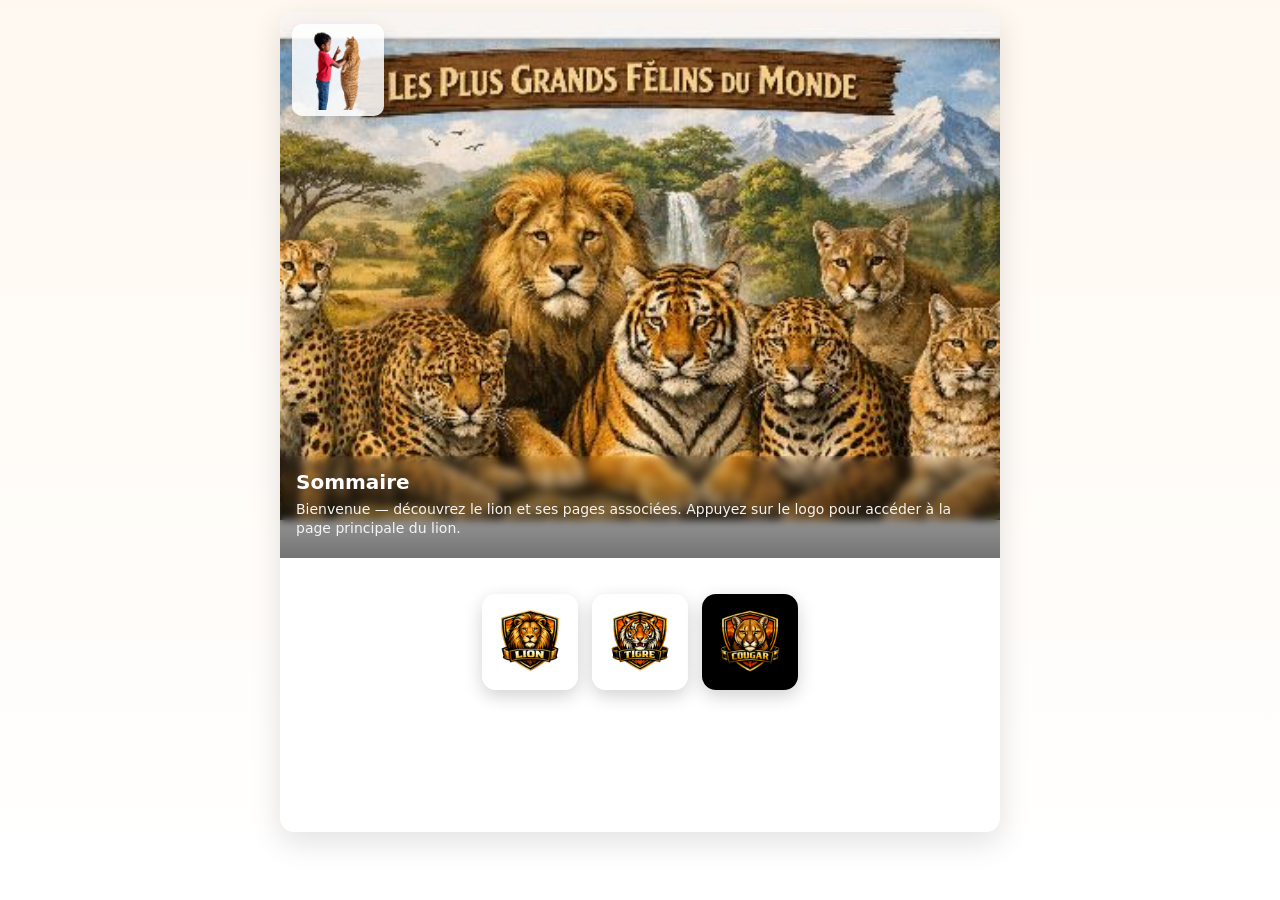
<file: index.html>
<!doctype html>
<html lang="fr">
<head>
  <meta charset="utf-8" />
  <meta name="viewport" content="width=device-width,initial-scale=1,viewport-fit=cover" />
  <link rel="stylesheet" href="style.css" />
  <title>Sommaire</title>
</head>
<body>
  <main id="app">
    <div class="card">
      <div class="extra-top-left" aria-hidden="false" title="Illustration">
        <img src="fael.png" alt="Illustration sommaire" />
      </div>
      <img src="les felins.JPG" alt="Les plus grands félins" id="hero" />
      <div class="overlay" id="panel">
        <h2>Sommaire</h2>
        <p>Bienvenue — découvrez le lion et ses pages associées. Appuyez sur le logo pour accéder à la page principale du lion.</p>
      </div>

      <nav class="controls" style="justify-content:center;">
        <!-- Remplaced individual page buttons with a centered logo below the illustration -->
      </nav>

      <div class="logo-container" aria-hidden="false" style="display:flex;justify-content:center;padding:12px 0 18px 0;">
        <!-- added fael.png alongside the logos -->

        <div class="logo-pair" role="group" aria-label="Logos">
          <a href="lion.html" class="logo-link logo-below" aria-label="Accéder à la page du lion">
            <img src="logolion.png" alt="Logo lion" />
          </a>
          <a href="https://www.crazygames.com/game/tiger-simulator-3d" target="_blank" rel="noopener" class="logo-link logo-below" aria-label="Ouvrir Tiger Simulator 3D">
            <img src="tigrelogo.png" alt="Logo tigre" />
          </a>
          <a href="https://www.crazygames.com/game/cougar-simulator-big-cats" target="_blank" rel="noopener" class="logo-link logo-below" aria-label="Ouvrir Cougar Simulator">
            <img src="cougar.png" alt="Logo cougar" />
          </a>
        </div>
      </div>
    </div>
  </main>
</body>
</html>
</file>
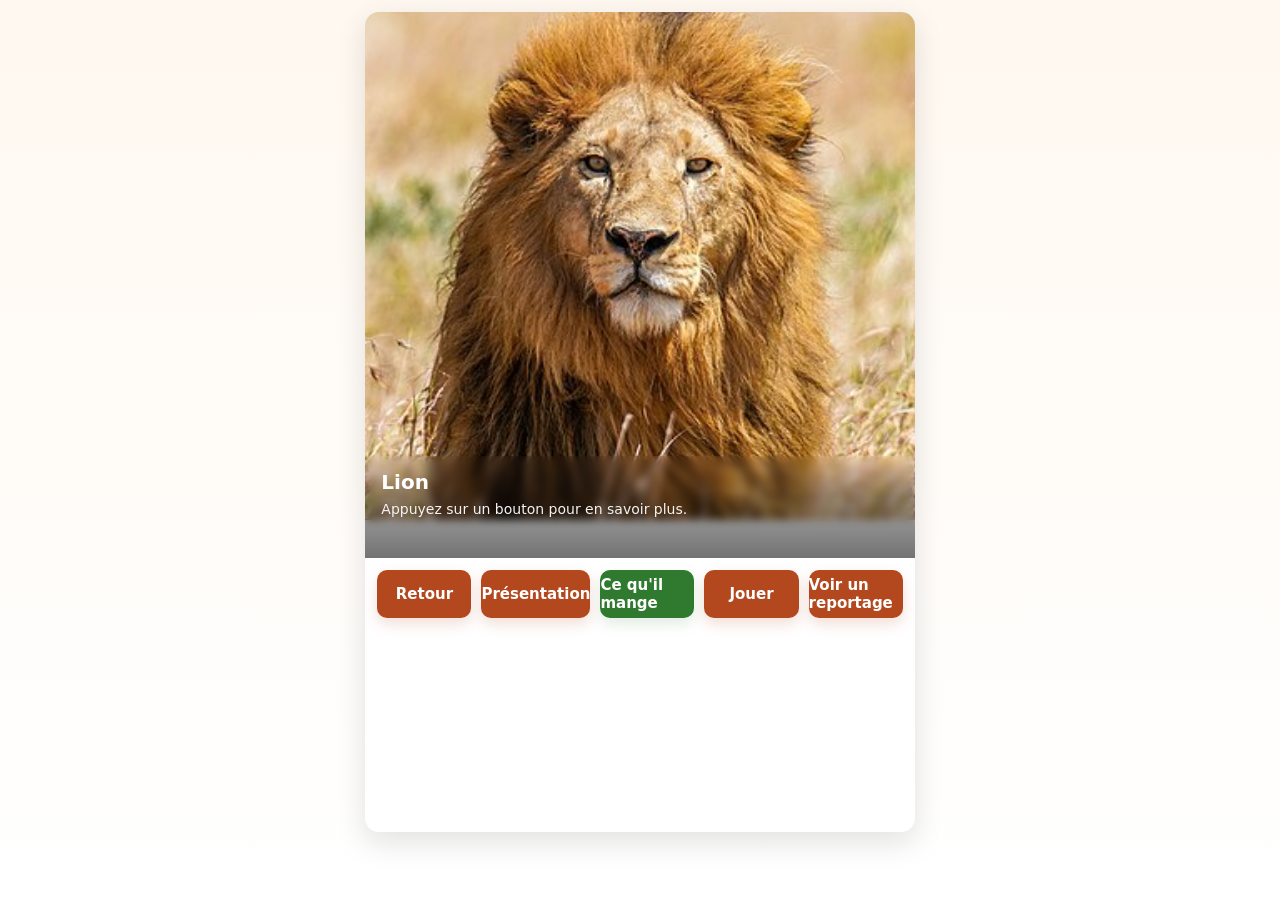
<file: lion.html>
<!doctype html>
<html lang="fr">
<head>
  <meta charset="utf-8" />
  <meta name="viewport" content="width=device-width,initial-scale=1,viewport-fit=cover" />
  <link rel="stylesheet" href="style.css" />
</head>
<body>
  <main id="app">
    <div class="card">
      <img src="lion.jpg" alt="Lion" id="hero" />
      <div class="overlay" id="panel">
        <h2 id="title">Lion</h2>
        <p id="content">Appuyez sur un bouton pour en savoir plus.</p>
      </div>
      <nav class="controls">
        <a class="btn link" href="index.html" aria-label="Retour au sommaire">Retour</a>
        <a id="btn-presentation" class="btn link" href="presentation.html">Présentation</a>
        <a id="btn-regime" class="btn link" href="regime.html">Ce qu'il mange</a>
        <a id="btn-jouer" class="btn link" href="https://gombis.fr/g/lion-family-sim-online" target="_blank" rel="noopener" aria-label="Jouer">Jouer</a>
        <a id="btn-reportage" class="btn link" href="https://www.youtube.com/watch?v=4Wh3pso--Qk&pp=ygUHbGUgbGlvbg%3D%3D" target="_blank" rel="noopener">Voir un reportage</a>
      </nav>
    </div>
  </main>

  <script type="module" src="script.js"></script>
</body>
</html>
</file>
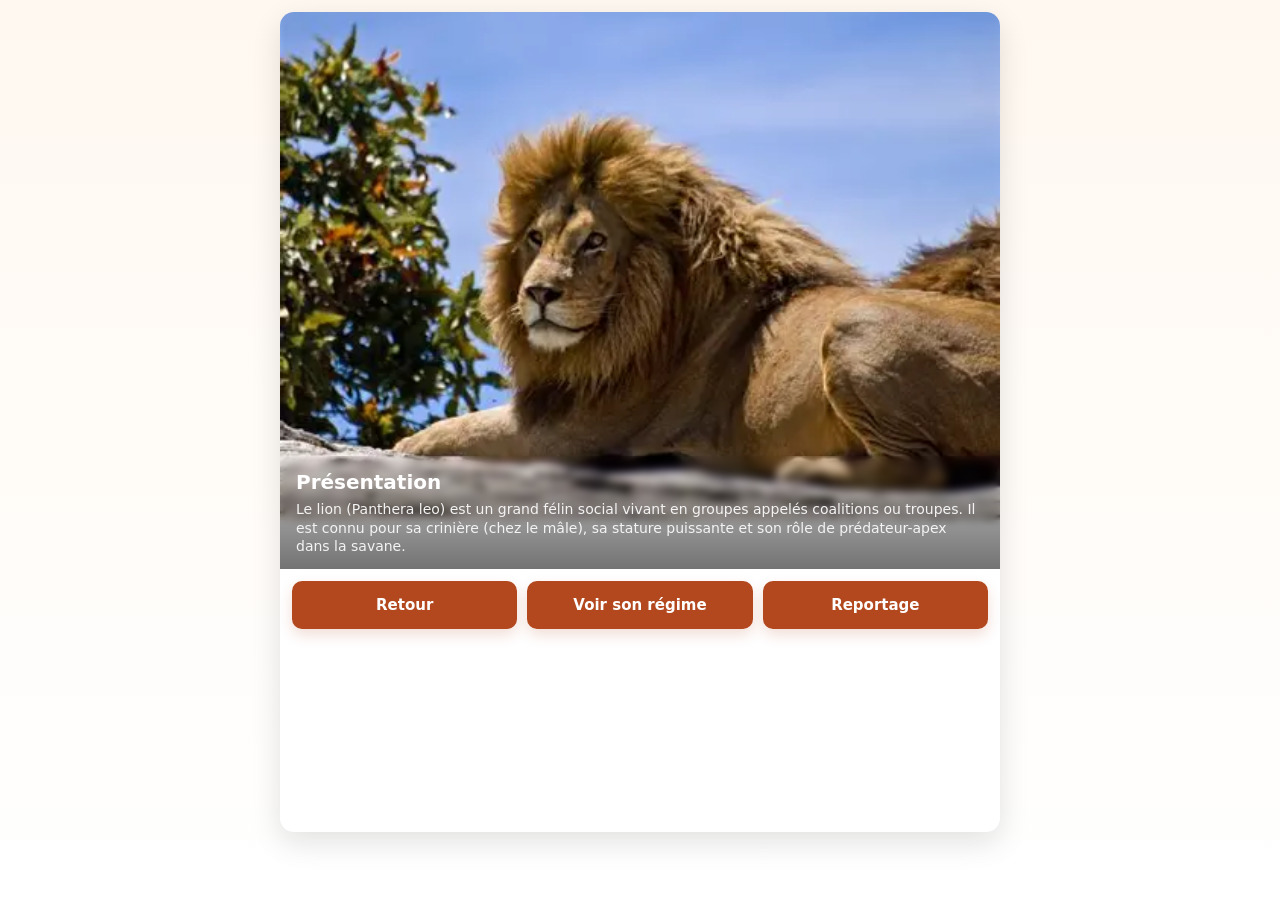
<file: presentation.html>
<!doctype html>
<html lang="fr">
<head>
  <meta charset="utf-8" />
  <meta name="viewport" content="width=device-width,initial-scale=1,viewport-fit=cover" />
  <link rel="stylesheet" href="style.css" />
  <title>Présentation - Lion</title>
</head>
<body>
  <main id="app">
    <div class="card">
      <img src="lion2.webp" alt="Lion" id="hero" />
      <div class="overlay" id="panel">
        <h2>Présentation</h2>
        <p>Le lion (Panthera leo) est un grand félin social vivant en groupes appelés coalitions ou troupes. Il est connu pour sa crinière (chez le mâle), sa stature puissante et son rôle de prédateur-apex dans la savane.</p>
      </div>
      <nav class="controls">
        <a class="btn link" href="index.html" aria-label="Retour">Retour</a>
        <a class="btn link" href="regime.html">Voir son régime</a>
        <a class="btn link" href="https://www.youtube.com/watch?v=4Wh3pso--Qk&pp=ygUHbGUgbGlvbg%3D%3D" target="_blank" rel="noopener">Reportage</a>
      </nav>
    </div>
  </main>
</body>
</html>
</file>
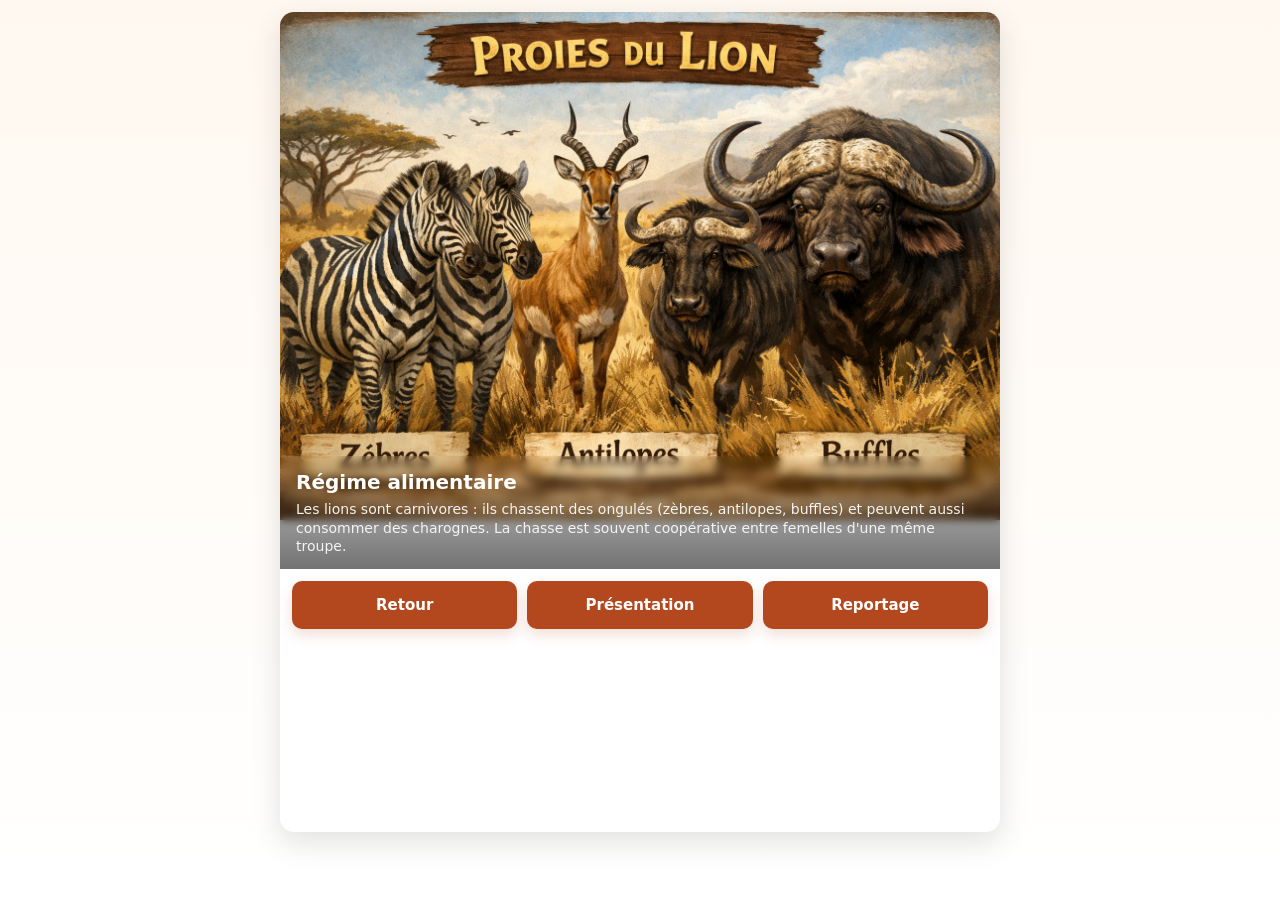
<file: regime.html>
<!doctype html>
<html lang="fr">
<head>
  <meta charset="utf-8" />
  <meta name="viewport" content="width=device-width,initial-scale=1,viewport-fit=cover" />
  <link rel="stylesheet" href="style.css" />
  <title>Régime alimentaire - Lion</title>
</head>
<body>
  <main id="app">
    <div class="card">
      <img src="manger.png" alt="Lion - alimentation" id="hero" />
      <div class="overlay" id="panel">
        <h2>Régime alimentaire</h2>
        <p>Les lions sont carnivores : ils chassent des ongulés (zèbres, antilopes, buffles) et peuvent aussi consommer des charognes. La chasse est souvent coopérative entre femelles d'une même troupe.</p>
      </div>
      <nav class="controls">
        <a class="btn link" href="index.html" aria-label="Retour">Retour</a>
        <a class="btn link" href="https://www.youtube.com/watch?v=28iNwNIJbAE" target="_blank" rel="noopener">Présentation</a>
        <a class="btn link" href="https://www.youtube.com/watch?v=XgiVyMn1-T8" target="_blank" rel="noopener">Reportage</a>
      </nav>
    </div>
  </main>
</body>
</html>
</file>
<file: style.css>
:root{
  --bg:#fff8f0;
  --card:#ffffff;
  --accent:#b3481f;
  --muted:#5a5a5a;
  --glass: rgba(255,255,255,0.6);
}

*{box-sizing:border-box;margin:0;padding:0}
html,body,#app{height:100%}
body{
  background: linear-gradient(180deg,var(--bg),#fff);
  font-family: system-ui, -apple-system, "Segoe UI", Roboto, "Helvetica Neue", Arial;
  color:#222;
  -webkit-font-smoothing:antialiased;
  display:flex;
  align-items:center;
  justify-content:center;
  padding:12px;
}

.card{
  width:100%;
  max-width:720px;
  height:100%;
  max-height:820px;
  background:var(--card);
  border-radius:14px;
  overflow:hidden;
  box-shadow: 0 10px 30px rgba(15,15,15,0.12);
  display:flex;
  flex-direction:column;
  align-items:stretch;
  position:relative;
}

/* Logo styles: small absolute icon (legacy) and larger centered logo when placed below the hero */
.logo-link{
  display:inline-block;
  border-radius:10px;
  overflow:hidden;
  box-shadow: 0 6px 18px rgba(0,0,0,0.18);
  touch-action:manipulation;
  background:rgba(255,255,255,0.9);
}

/* Default inline image behavior — target any img inside .logo-link */
.logo-link img{
  width:100%;
  height:100%;
  object-fit:cover;
  display:block;
  border-radius:6px;
}

/* Ensure the centered below-hero logos fit nicely and preserve aspect */
.logo-below img{
  width:100%;
  height:100%;
  object-fit:contain;
  display:block;
}

/* Variant used when the logo sits below the illustration: centered, larger, square */
.logo-below{
  width:96px;
  height:96px;
  border-radius:14px;
  background:rgba(255,255,255,0.95);
}

/* Pair container to place two logos side-by-side */
.logo-pair{
  display:flex;
  gap:14px;
  align-items:center;
  justify-content:center;
}

/* Extra illustration next to logos on the sommaire — larger and transparent background so the image reads like an illustration */
.extra-img{
  width:140px;
  height:140px;
  margin-right:14px;
  border-radius:12px;
  overflow:visible; /* allow illustration to breathe */
  box-shadow: 0 10px 24px rgba(0,0,0,0.12);
  background:transparent; /* make container transparent */
  display:flex;
  align-items:center;
  justify-content:center;
  padding:6px;
}
.extra-img img{
  width:100%;
  height:100%;
  object-fit:contain; /* preserve illustration aspect */
  display:block;
  background:transparent; /* ensure image element shows transparency */
  image-rendering: optimizeQuality;
}

/* Small illustration positioned at the top-left of the card on the sommaire */
.extra-top-left{
  position:absolute;
  top:12px;
  left:12px;
  width:92px;
  height:92px;
  border-radius:10px;
  overflow:hidden;
  z-index:6;
  box-shadow: 0 8px 20px rgba(0,0,0,0.14);
  background:rgba(255,255,255,0.85);
  display:flex;
  align-items:center;
  justify-content:center;
  padding:6px;
  touch-action:manipulation;
}
.extra-top-left img{
  width:100%;
  height:100%;
  object-fit:contain;
  display:block;
  background:transparent;
}

/* Keep original small absolute icon available if used elsewhere */
@media (min-width:720px){
  .logo-link.legacy{
    position:absolute;
    top:12px;
    right:12px;
    width:56px;
    height:56px;
  }
}

/* Hero image takes most of the space to fit mobile single-screen */
#hero{
  width:100%;
  height:62%;
  object-fit:cover;
  display:block;
}

/* overlay text sits over bottom part of image */
.overlay{
  padding:14px 16px;
  background: linear-gradient(180deg, rgba(0,0,0,0) 0%, rgba(0,0,0,0.35) 40%, rgba(0,0,0,0.55) 100%);
  color:#fff;
  margin-top:-64px;
  backdrop-filter: blur(4px);
  border-bottom-left-radius:0;
  border-bottom-right-radius:0;
}

.overlay h2{
  font-size:20px;
  margin-bottom:6px;
  color:#fff;
}

.overlay p{
  font-size:14px;
  color: #f3f3f3;
  line-height:1.3;
  min-height:44px;
}

/* Controls fixed at bottom of card */
.controls{
  display:flex;
  gap:10px;
  padding:12px;
  align-items:center;
  justify-content:space-between;
  background:linear-gradient(180deg,var(--glass),transparent);
}

.btn{
  flex:1;
  min-height:48px;
  border-radius:10px;
  border:0;
  font-weight:600;
  font-size:15px;
  color:#fff;
  background:var(--accent);
  box-shadow: 0 6px 14px rgba(179,72,31,0.18);
  touch-action:manipulation;
}

.btn:active{transform:translateY(1px)}
.link{
  display:inline-flex;
  align-items:center;
  justify-content:center;
  text-decoration:none;
}

/* secondary style for second button */
#btn-regime{
  background:#2f7a2f;
  box-shadow:0 6px 14px rgba(47,122,47,0.14);
}

/* Accessible focus */
.btn:focus{
  outline:3px solid rgba(255,255,255,0.18);
  outline-offset:2px;
}

/* Ensure everything fits on small screens without scrolling */
@media (max-height:700px){
  #hero{height:58%}
  .overlay{margin-top:-56px}
  .overlay p{min-height:36px}
}

/* Hide hosting / websim footers or any footer-like badges injected into the page */
footer,
footer * ,
#websim,
.websim,
[id^="websim"],
[class*="websim"],
[aria-label*="websim"]{
  display: none !important;
  visibility: hidden !important;
  pointer-events: none !important;
  height: 0 !important;
  width: 0 !important;
  overflow: hidden !important;
}
</file>
